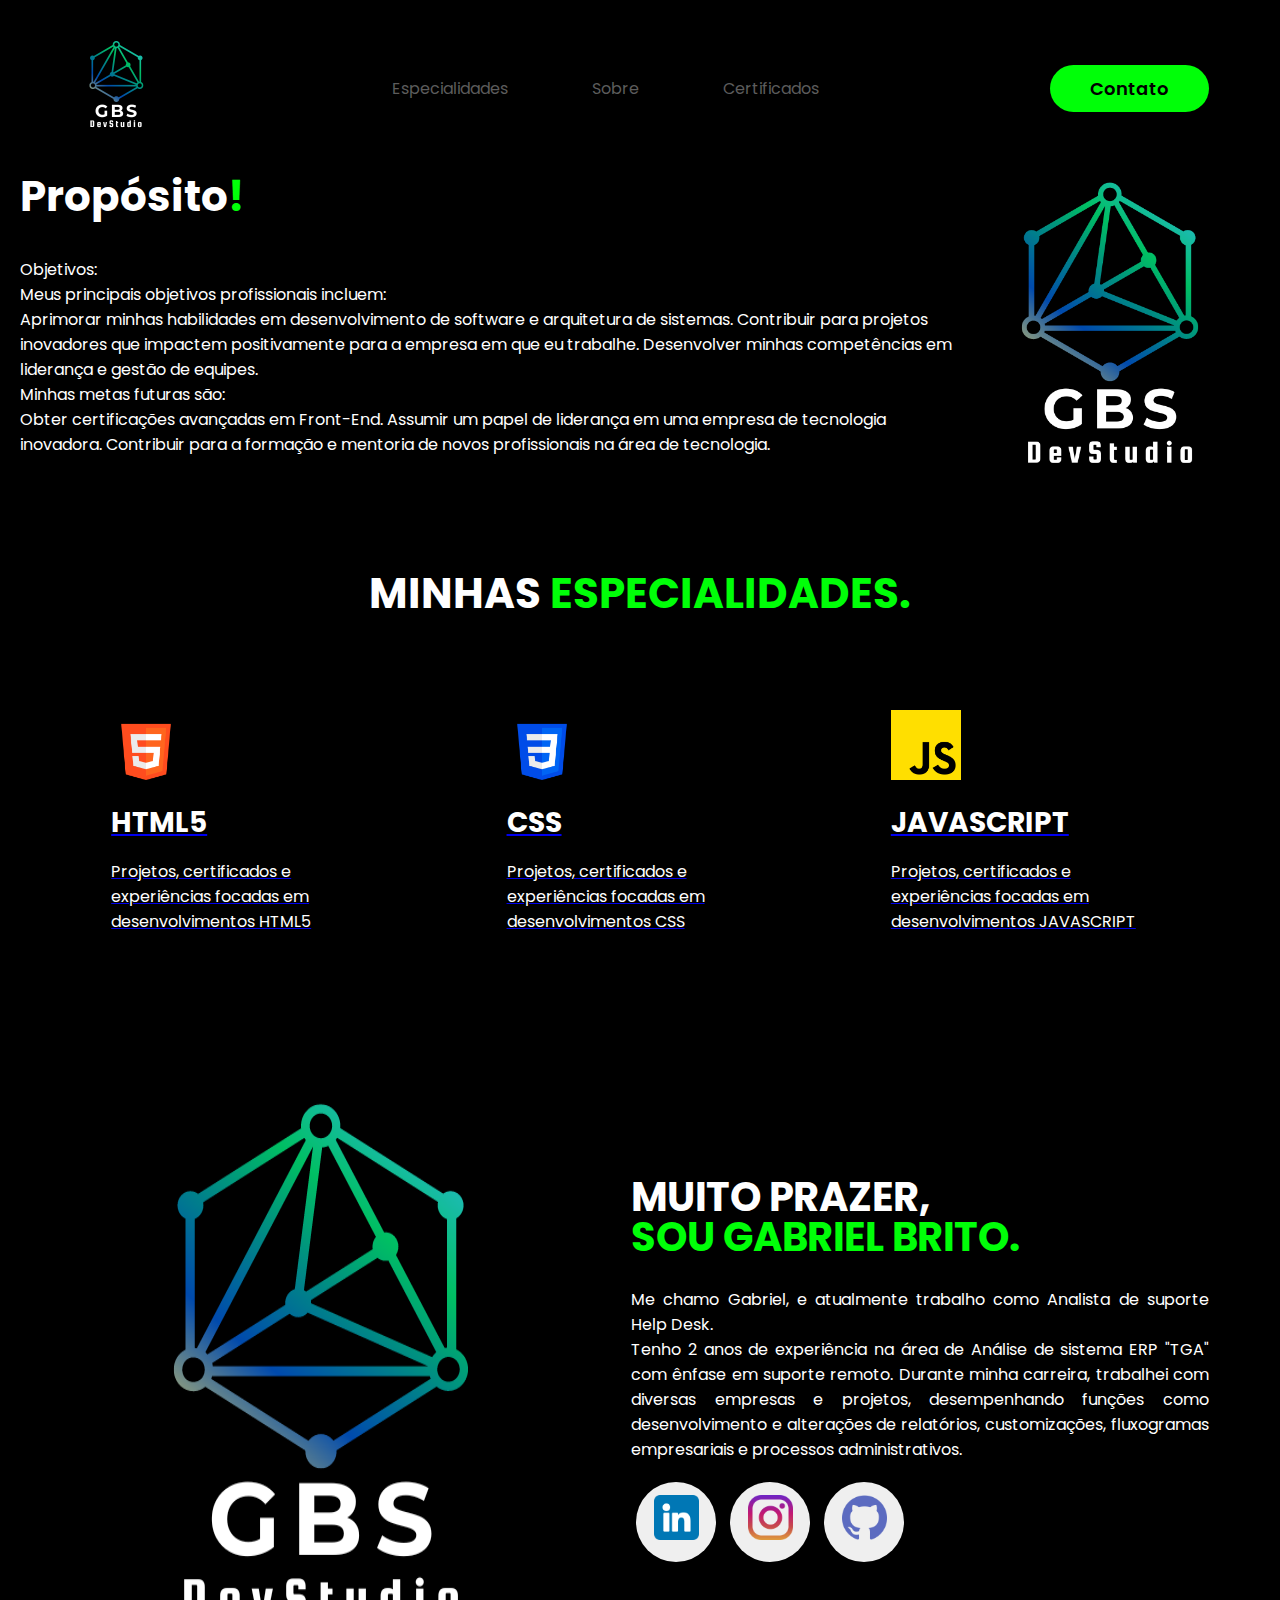
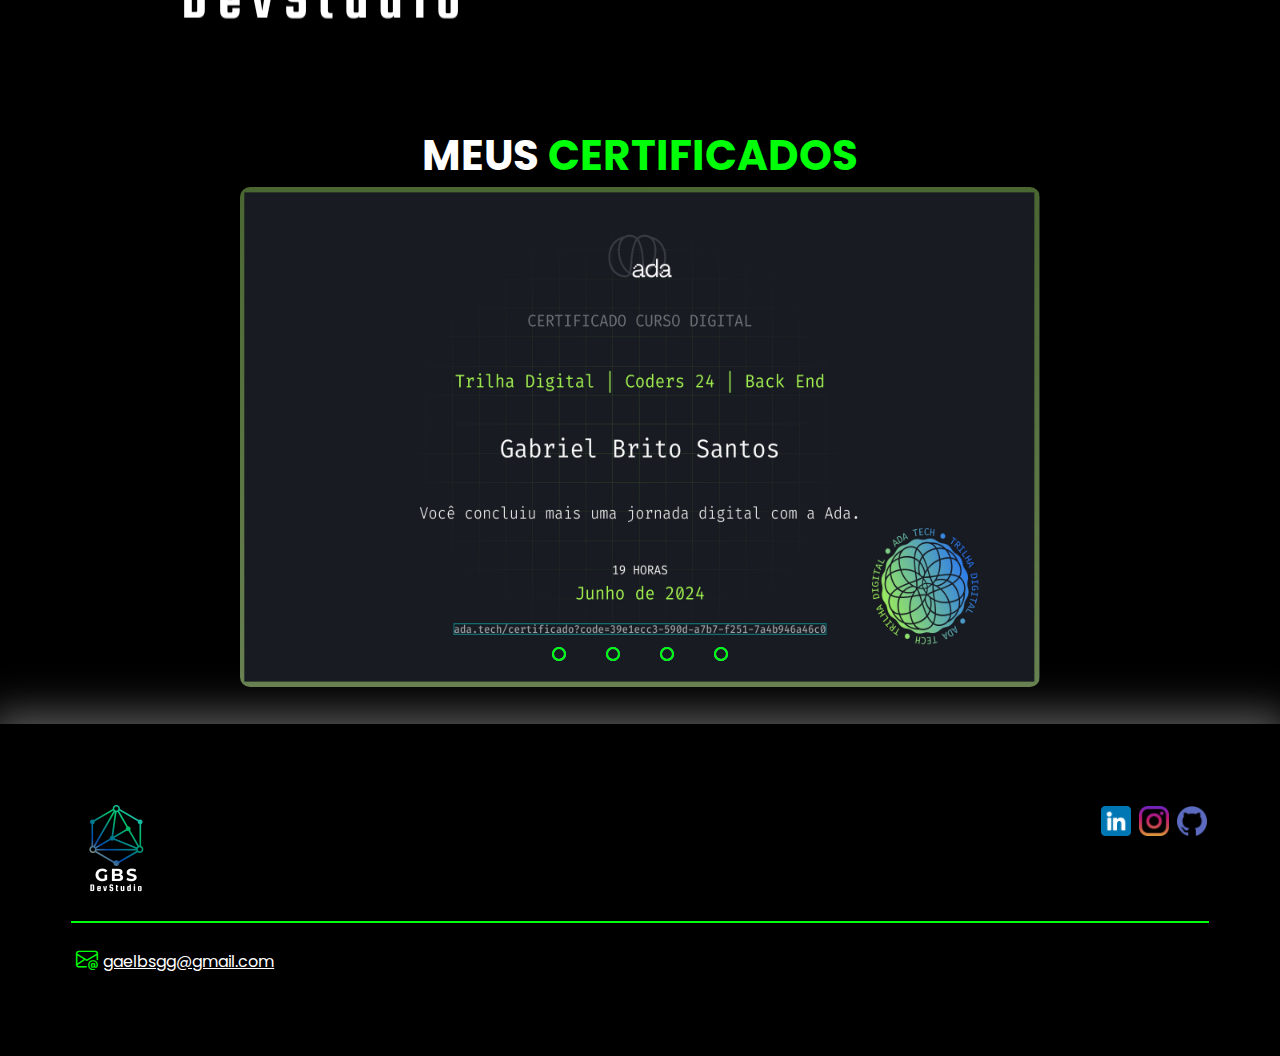
<file: index.html>
<!DOCTYPE html>
<html lang="pt-br">

<head>
    <meta charset="UTF-8">
    <meta name="viewport" content="width=device-width, initial-scale=1.0">
    <!-- GOOGLE FONTS -->
    <link rel="stylesheet" href="https://cdn.jsdelivr.net/npm/bootstrap-icons@1.11.3/font/bootstrap-icons.min.css">
    <link rel="preconnect" href="https://fonts.googleapis.com">
    <link rel="preconnect" href="https://fonts.gstatic.com" crossorigin>
    <link href="https://fonts.googleapis.com/css2?family=Poppins:wght@100;400;700&display=swap" rel="stylesheet">
    <!-- FIM GOOGLE FONTS -->
    <link rel="stylesheet" href="style.css">
    <title>Portfólio Dev</title>
</head>

<body>
    <header>
        <div class="interface">
            <div class="logo">
                <a href="index.html">
                    <img src="img/Logo.png" alt="foto">
                </a>
            </div><!-- logo-->
            <nav class="menu-desktop">
                <ul>
                    <li><a href="#ancora-especialidades">Especialidades</a></li>
                    <li><a href="#ancora-sobre">Sobre</a></li>
                    <li><a href="#ancora-certificados">Certificados</a></li>
                </ul>
            </nav>
            <div class="btn-contato">
                <a href="https://wa.me/5534998647267?text=Olá,%20quero%20fazer%20um%20orçamento!"
                    target="_blank"><button>Contato</button></a>
            </div> <!-- btn-contato -->
        </div><!-- Interface -->
    </header>
    <main>
        <section class="topo-do-site">
            <div class="interface">
                <div class="flex">
                    <div class="txt-topo-site">
                        <h1>Propósito<span>!</span></h1>
                        <p>Objetivos:
                            <br>
                            Meus principais objetivos profissionais incluem:
                            <br>
                            Aprimorar minhas habilidades em desenvolvimento de software e arquitetura de sistemas.
                            Contribuir para projetos inovadores que impactem positivamente para a empresa em que eu
                            trabalhe.
                            Desenvolver minhas competências em liderança e gestão de equipes.
                            <br>
                            Minhas metas futuras são:
                            <br>
                            Obter certificações avançadas em Front-End.
                            Assumir um papel de liderança em uma empresa de tecnologia inovadora.
                            Contribuir para a formação e mentoria de novos profissionais na área de tecnologia.
                        </p><br>
                        <!-- hidden 
                        <div class="btn-contato">
                            <a href="#"><button>Leia mais!</button>
                            </a>
                        </div>
                             hidden -->
                    </div><!-- txt-topo-site -->

                    <div class="img-topo-site">
                        <img src="img/logo3.png" alt="Perfil" height="300px" width="300px">
                    </div><!-- img-topo-site -->
                </div><!-- Flex -->
            </div><!-- Interface -->
        </section><!-- topo-do-site -->
        <section class="especialidades" id="ancora-especialidades">
            <div class="interface">
                <h2 class="titulo">MINHAS <span>ESPECIALIDADES.</span></h2>
                <div class="flex">
                    <a href="projetos.html" target="_blank" class="especialidades-link">
                        <div class="especialidades-box">
                            <img src="img/html5.png" alt="html-5" width="70px" height="70px">
                            <h3>HTML5</h3>
                            <p>Projetos, certificados e experiências focadas em desenvolvimentos HTML5</p>
                        </div>
                    </a><!--especialidades-box-->
                    <a href="projetos.html" target="_blank" class="especialidades-link">
                        <div class="especialidades-box">
                            <img src="img/css3.png" alt="css" width="70px" height="70px">
                            <h3>CSS</h3>
                            <p>Projetos, certificados e experiências focadas em desenvolvimentos CSS</p>
                        </div>
                    </a><!--especialidades-box-->
                    <a href="projetos.html" target="_blank" class="especialidades-link">
                        <div class="especialidades-box">
                            <img src="img/js.png" alt="js" width="70px" height="70px">
                            <h3>JAVASCRIPT</h3>
                            <p>Projetos, certificados e experiências focadas em desenvolvimentos JAVASCRIPT</p>
                        </div>
                    </a><!--especialidades-box-->
                </div><!--flex-->
            </div><!-- interface -->
        </section><!-- Especialidades -->
        <section class="sobre" id="ancora-sobre">
            <div class="interface">
                <div class="flex">
                    <div class="img-sobre">
                        <img src="img/logo3.png" alt="Imagem sobre" class="img-sobre">
                    </div><!-- img-sobre -->
                    <div class="txt-sobre">
                        <h2>MUITO PRAZER, <span>SOU GABRIEL BRITO.</span></h2>
                        <p>Me chamo Gabriel, e atualmente trabalho como Analista de suporte Help Desk.<br>
                            Tenho 2 anos de experiência na área de Análise de sistema ERP "TGA" com ênfase em suporte
                            remoto. Durante minha carreira, trabalhei com diversas empresas e projetos, desempenhando
                            funções como desenvolvimento e alterações de relatórios, customizações, fluxogramas
                            empresariais e processos administrativos.</p>
                        <div class="btn-social">
                            <a href="https://www.linkedin.com/in/gabrielbsdev/" target="_blank"><button><img src="img/linkedin.png"
                                        alt="linkedin"></button></a>
                            <a href="https://www.instagram.com/gael.bsgg/?next=%2F" target="_blank"><button><img src="img/instagram.png"
                                        alt="instagram"></button></a>
                            <a href="https://github.com/Gaelbsgg" target="_blank"><button><img src="img/github.png"
                                        alt="github"></button></a>
                        </div><!-- btn-social -->
                    </div><!-- txt-sobre -->
                </div><!-- Flex -->
            </div><!-- Interface -->
        </section><!-- sobre -->
        <section class="certificados" id="ancora-certificados">
            <h2 class="titulo">MEUS <span>CERTIFICADOS</span></h2>
            <div class="slider">
                <div class="slides">
                    <input type="radio" name="radio-btn" id="radio1">
                    <input type="radio" name="radio-btn" id="radio2">
                    <input type="radio" name="radio-btn" id="radio3">
                    <input type="radio" name="radio-btn" id="radio4">
                    <div class="slide first">
                        <img src="img/coders_24.jpg" alt="Certificado 1">
                    </div>
                    <div class="slide">
                        <img src="img/Certificado - Back-end em Node.js_page-0001.jpg" alt="Back-end">
                    </div>
                    <div class="slide">
                        <img src="img/Certificado - CSS_page-0001.jpg" alt="CSS">
                    </div>
                    <div class="slide">
                        <img src="img/Certificado - HTML_page-0001.jpg" alt="HTML">
                    </div>
                    <div class="slide">
                        <img src="img/Certificado - Trilha Digital _ Coders 24 _ Back End _page-0001.jpg"
                            alt="Coders2024">
                    </div>
                    <div class="navigation-auto">
                        <div class="auto-btn1"></div>
                        <div class="auto-btn2"></div>
                        <div class="auto-btn3"></div>
                        <div class="auto-btn4"></div>
                    </div>
                </div>
                <div class="navigation-manual">
                    <label for="radio1" class="manual-btn"></label>
                    <label for="radio2" class="manual-btn"></label>
                    <label for="radio3" class="manual-btn"></label>
                    <label for="radio4" class="manual-btn"></label>
                </div>
            </div>
            <div class="padding"></div>
        </section><!--Certificados-->
    </main>
    <button id="scrollToTopBtn" onclick="scrollToTop()">Topo</button>
    <script src="script.js"></script>
    <footer>
        <div class="interface">
            <div class="line-footer">
                <div class="flex">
                    <div class="logo-footer">
                        <img src="img/Logo.png" alt="logo footer">
                    </div>
                    <div class="btn-social-footer">
                        <a href="https://www.linkedin.com/in/gabrielbsdev/" target="_blank"><button><img src="img/linkedin.png"
                                    alt="linkedin"></button></a>
                        <a href="https://www.instagram.com/gael.bsgg/?next=%2F" target="_blank"><button><img src="img/instagram.png"
                                    alt="instagram"></button></a>
                        <a href="https://github.com/Gaelbsgg" target="_blank"><button><img src="img/github.png"
                                    alt="github"></button></a>
                    </div><!-- btn-social -->
                </div>
            </div>
            <div class="line-footer borda">
                <p><i class="bi bi-envelope-at"></i><a href="mailto:gaelbsgg@gmail.com">gaelbsgg@gmail.com</a></p>
            </div>
        </div>
    </footer>
</body>

</html>
</file>
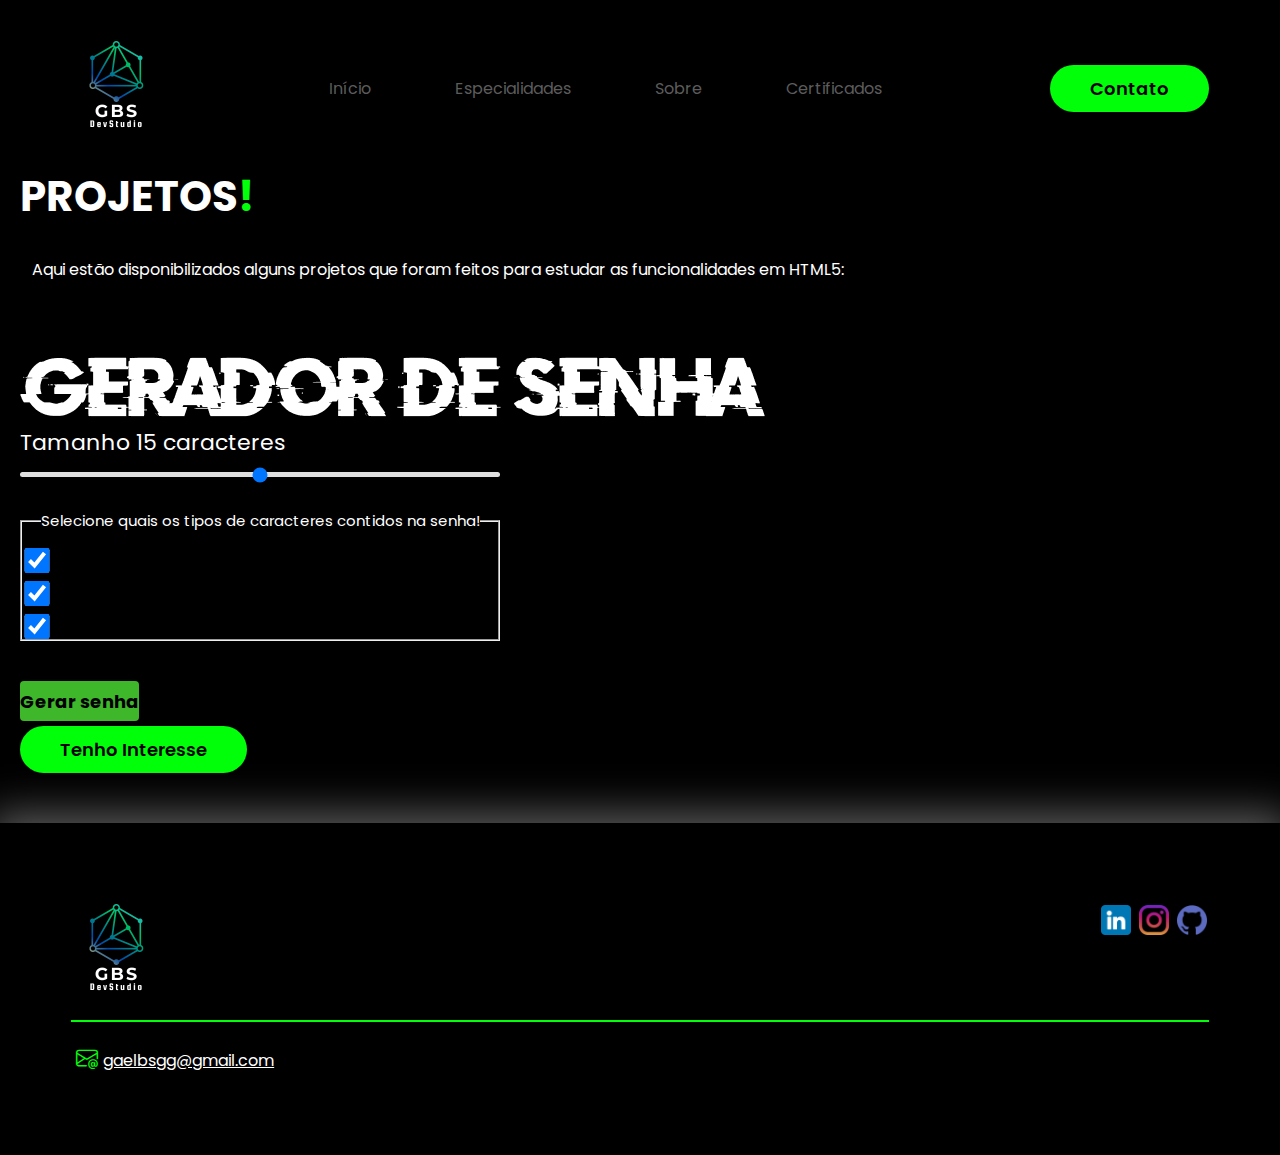
<file: projetos.html>
<!DOCTYPE html>
<html lang="pt-br">

<head>
    <meta charset="UTF-8">
    <meta name="viewport" content="width=device-width, initial-scale=1.0">
    <!-- GOOGLE FONTS -->
    <link rel="stylesheet" href="https://cdn.jsdelivr.net/npm/bootstrap-icons@1.11.3/font/bootstrap-icons.min.css">
    <link rel="preconnect" href="https://fonts.googleapis.com">
    <link rel="preconnect" href="https://fonts.gstatic.com" crossorigin>
    <link href="https://fonts.googleapis.com/css2?family=Poppins:wght@100;400;700&display=swap" rel="stylesheet">
    <!-- FIM GOOGLE FONTS -->
    <link rel="stylesheet" href="projetos.css">
    <title>Portfólio Dev</title>
</head>

<body>
    <header>
        <div class="interface">
            <div class="logo">
                <a href="index.html">
                    <img src="img/Logo.png" alt="foto">
                </a>
            </div><!-- logo-->
            <nav class="menu-desktop">
                <ul>
                    <li><a href="index.html">Início</a></li>
                    <li><a href="#ancora-especialidades">Especialidades</a></li>
                    <li><a href="#ancora-sobre">Sobre</a></li>
                    <li><a href="#ancora-certificados">Certificados</a></li>
                </ul>
            </nav>
            <div class="btn-contato">
                <a href="https://wa.me/5534998647267?text=Olá,%20quero%20fazer%20um%20orçamento!"
                    target="_blank"><button>Contato</button></a>
            </div> <!-- btn-contato -->
        </div><!-- Interface -->
    </header>
    <main>
        <section class="topo-do-site">
            <div class="interface">
                <div class="flex">
                    <div class="txt-topo-site">
                        <h1>PROJETOS<span>!</span></h1>
                        <p>&nbsp&nbsp Aqui estão disponibilizados alguns projetos que foram feitos para estudar
                            as funcionalidades em HTML5:</p>
                        <section class="projeto1">
                            <h2>Keypasswords - Gerador de senhas aleatórias</h2>
                            <div class="projeto1">
                                <img class="logo-proj1" src="assets/logo.png" alt="gerador_de_senhas">
                                <div class="container-input">
                                    <span>Tamanho <span id="valor"></span> caracteres</span>
                                    <input id="slider-projeto1" class="slider-projeto1" type="range" min="5" max="25" value="15"><br><br>
                                    <fieldset>
                                        <legend class="legend">Selecione quais os tipos de caracteres contidos na senha!
                                        </legend>
                                        <div class="check-container">
                                            <input class="check-box" type="checkbox" id="maiusculo" name="maiusculo"
                                                checked />
                                            <label for="maiusculo">Letras maiúsculas</label>
                                        </div>
                                        <div class="check-container">
                                            <input class="check-box" type="checkbox" id="minusculo" name="minusculo"
                                                checked />
                                            <label for="minusculo">Letras minúsculas</label>
                                        </div>
                                        <div class="check-container">
                                            <input class="check-box" type="checkbox" id="numeros" name="numeros"
                                                checked />
                                            <label for="numeros">Números</label>
                                        </div>
                                    </fieldset>
                                    <button id="button" class="button-cta" onclick="generatePassword()">Gerar
                                        senha</button>
                                </div>
                                <div id="container-password" class="container-password hide" onclick="copyPassword()">
                                    <span class="title-projeto1">Sua senha gerada foi:</span>
                                    <span id="password" class="password">12312313213</span>
                                    <span class="tooltip">Clique na senha para copiar.👍</span>
                                </div>
                            </div>
                        </section>
                        <div class="btn-contato">
                            <a href="https://wa.me/5534998647267?text=Olá,%20tenho%20interesse%20em%20fazer%20um%20orçamento%20para%20um%20projeto%20parecido!"
                                target="_blank"><button>Tenho Interesse</button>
                            </a>
                        </div>
                        <div class="padding"></div>
                    </div><!-- txt-topo-site -->
                </div><!-- Flex -->
            </div><!-- Interface -->
        </section><!-- topo-do-site -->
    </main>
    <button id="scrollToTopBtn" onclick="scrollToTop()">Topo</button>
    <script src="projetos.js"></script>
    <footer>
        <div class="interface">
            <div class="line-footer">
                <div class="flex">
                    <div class="logo-footer">
                        <img src="img/Logo.png" alt="logo footer">
                    </div>
                    <div class="btn-social-footer">
                        <a href="https://www.linkedin.com/in/gabrielbsdev/"><button><img src="img/linkedin.png"
                                    alt="linkedin"></button></a>
                        <a href="https://www.instagram.com/gael.bsgg/?next=%2F"><button><img src="img/instagram.png"
                                    alt="instagram"></button></a>
                        <a href="https://github.com/Gaelbsgg"><button><img src="img/github.png"
                                    alt="github"></button></a>
                    </div><!-- btn-social -->
                </div>
            </div>
            <div class="line-footer borda">
                <p><i class="bi bi-envelope-at"></i><a href="mailto:gaelbsgg@gmail.com">gaelbsgg@gmail.com</a></p>
            </div>
        </div>
    </footer>
</body>

</html>
</file>
<file: style.css>
/* Stylo Geral */
* {
    margin: 0;
    padding: 0;
    box-sizing: border-box;
    font-family: "Poppins", sans-serif;
}

body {
    background-color: #000;
    height: 100vh;
}

.flex {
    display: flex;
}

.interface {
    max-width: 1280px;
    margin: 0 auto;
    padding: 0 20px;
}

.btn-contato button {
    padding: 10px 40px;
    font-size: 18px;
    font-weight: 600;
    background-color: #00ff08;
    border: 0;
    border-radius: 30px;
    cursor: pointer;
    transition: .2s;
}

button:hover {
    box-shadow: 0px 0px 8px #00ff08;
    transform: scale(1.05);
}

h2.titulo {
    color: #fff;
    font-size: 42px;
    text-align: center;
}

h2.titulo span {
    color: #00ff08;
}

/* Ancoragem de Links in Page */
    html{
        scroll-behavior: smooth;
    }
    

/* Stylo Cabeçalho */

header {
    padding: 40px 4%;
}

header>.interface {
    display: flex;
    align-items: center;
    justify-content: space-between;
}

header a {
    color: #5c5c5c;
    text-decoration: none;
    display: inline-block;
    transition: .2s;
}

header a:hover {
    color: #fff;
    transform: scale(1.05);
}

header nav ul {
    list-style-type: none;
}

header nav ul li {
    display: inline-block;
    padding: 0 40px;
}

/* Stylo Topo do Site */

section .topo-do-site {
    padding: 40px 4%;
}

section .topo-do-site .flex {
    align-items: center;
    justify-content: center;
    gap: 42px;
}

.topo-do-site h1 {
    color: #fff;
    font-size: 42px;
    line-height: 40px;
}

.topo-do-site .txt-topo-site h1 span {
    color: #00ff08;
}

.topo-do-site .txt-topo-site p {
    color: #fff;
    margin: 40px 0;
}

.topo-do-site .img-topo-site img {
    position: relative;
    animation: flutuar 2s ease-in-out infinite alternate;
}

@keyframes flutuar {
    0% {
        top: 0;
    }

    100% {
        top: 30px;
    }
}

/* Style Especialidades */

section.especialidades {
    padding: 40px 4%;
}

section.especialidades .flex {
    gap: 60px;
}

.especialidades-link {

}

.especialidades .especialidades-box {
    color: #fff;
    padding: 40px;
    margin-top: 45px;
    border-radius: 20px;
    transition: .3s;
}

.especialidades .especialidades-box:hover {
    transform: scale(1.05);
    box-shadow: 0 0 15px #ffffff78;
}

.especialidades .especialidades-box h3 {
    font-size: 28px;
    margin: 15px 0;
}

/* Style Sobre */

section.sobre {
    padding: 80px 4%;
}

section.sobre .flex {
    align-items: center;
    gap: 60px;
}

.sobre .img-sobre {
    width: 500px;
    height: 550px;
    border-radius: 20%;
}

.sobre .txt-sobre {
    color: #fff;
}

.sobre .txt-sobre h2 {
    font-size: 40px;
    line-height: 40px;
    margin-bottom: 30px;
}

.sobre .txt-sobre h2 span {
    color: #00ff08;
    display: block;
}

.sobre .txt-sobre p {
    margin: 20px 0;
    text-align: justify;
}

.sobre .txt-sobre .btn-social button {
    width: 80px;
    height: 80px;
    border-radius: 50%;
    border: none;
    font-size: 22px;
    cursor: pointer;
    margin: 0 5px;
    transition: .2s;
}

.btn-social button:hover {
    transform: scale(1.05);
    box-shadow: 0 0 15px #ffffff78;
}

.sobre .txt-sobre .btn-social button img {
    width: 45px;
    height: 45px;
}

section.certificados {
    display: flex;
    flex-direction: column;
    align-items: center;
    min-height: 600px;
}

/* sliders */

.slider {
    width: 800px;
    height: 500px;
    overflow: hidden;
    border-radius: 10px;
}

.slides {
    width: 500%;
    height: 100%;
    display: flex;
}

.slides input {
    display: none;
}

.slide {
    width: 20%;
    transition: 0.6s;
}

.slide img {
    width: 100%;
    height: 100%;
}

/* navigation */

.navigation-manual {
    position: absolute;
    width: 800px;
    margin-top: -40px;
    display: flex;
    justify-content: center;
}

.manual-btn {
    border: 2px solid #00ff08;
    padding: 5px;
    border-radius: 10px;
    cursor: pointer;
    transition: 1s;
}

.manual-btn:not(:last-child) {
    margin-right: 40px;
}

.manual-btn:hover {
    background: #40d3dc;
}

#radio1:checked~.first {
    margin-left: 0;
}

#radio2:checked~.first {
    margin-left: -20%;
}

#radio3:checked~.first {
    margin-left: -40%;
}

#radio4:checked~.first {
    margin-left: -60%;
}

.navigation-auto {
    position: absolute;
    display: flex;
    width: 800px;
    justify-content: center;
    margin-top: 460px;
}

.navigation-auto div {
    border: 2px solid #40d3dc;
    padding: 5px;
    border-radius: 10px;
    transition: 1s;
}

.navigation-auto div:not(:last-child) {
    margin-right: 40px;
}

/* footer */

footer {
    padding: 60px 4%;
    box-shadow: 0 0 40px 10px #5c5c5c;
}

footer .flex {
    justify-content: space-between;

}

footer .line-footer {
    padding: 20px 0;
}

.borda {
    border-top: 2px solid #00ff08;
}

.line-footer .btn-social-footer button {
    cursor: pointer;
    transition: .2s;
    background: none;
    border: none;
    padding: 2px;
}

.btn-social-footer button:hover {
    transform: scale(1.05);
    box-shadow: 0 0 15px #ffffff78;
}

.line-footer .btn-social-footer button img {
    width: 30px;
    height: 30px;
}

.line-footer p i {
    color: #00ff08;
    font-size: 22px;
    padding: 5px;
}

.line-footer p a {
    color: #fff;
}

/* Responsividade para celular */

@media (max-width: 600px) {
    .flex {
        flex-wrap: wrap;
    }

    header nav ul {
        display: none;
    }

    header .btn-contato {
        margin-top: 20px;
    }

    .topo-do-site h1 {
        font-size: 32px;
    }

    .topo-do-site .txt-topo-site p {
        font-size: 16px;
    }

    .especialidades .especialidades-box h3 {
        font-size: 24px;
    }

    .sobre .txt-sobre h2 {
        font-size: 28px;
    }

    .sobre .txt-sobre p {
        font-size: 14px;
    }

    .slider {
        height: 300px;
    }

    .navigation-auto {
        visibility: hidden;
        display: flex;
        justify-content: center;
    }
}

#scrollToTopBtn {
    display: none; /* Inicialmente oculto */
    position: fixed;
    bottom: 20px;
    right: 20px;
    padding: 10px 15px;
    font-size: 16px;
    background-color: #333;
    color: white;
    border: none;
    border-radius: 5px;
    cursor: pointer;
    z-index: 1000;
}

#scrollToTopBtn:hover {
    background-color: #555;
}
</file>
<file: projetos.css>
/* Stylo Geral */
* {
    margin: 0;
    padding: 0;
    box-sizing: border-box;
    font-family: "Poppins", sans-serif;
}

body {
    background-color: #000;
    height: 100vh;
}

.flex {
    display: flex;
}

.interface {
    max-width: 1280px;
    margin: 0 auto;
    padding: 0 20px;
}

.btn-contato button {
    padding: 10px 40px;
    font-size: 18px;
    font-weight: 600;
    background-color: #00ff08;
    border: 0;
    border-radius: 30px;
    cursor: pointer;
    transition: .2s;
}


button:hover {
    box-shadow: 0px 0px 8px #00ff08;
    transform: scale(1.05);
}

h2.titulo {
    color: #fff;
    font-size: 42px;
    text-align: center;
}

h2.titulo span {
    color: #00ff08;
}

.padding {
    padding: 25px;
}

/* Ancoragem de Links in Page */
    html{
        scroll-behavior: smooth;
    }
    

/* Stylo Cabeçalho */

header {
    padding: 40px 4%;
}

header>.interface {
    display: flex;
    align-items: center;
    justify-content: space-between;
}

header a {
    color: #5c5c5c;
    text-decoration: none;
    display: inline-block;
    transition: .2s;
}

header a:hover {
    color: #fff;
    transform: scale(1.05);
}

header nav ul {
    list-style-type: none;
}

header nav ul li {
    display: inline-block;
    padding: 0 40px;
}

/* Stylo Topo do Site */

section .topo-do-site {
    padding: 40px 4%;
}

section .topo-do-site .flex {
    align-items: center;
    justify-content: center;
    gap: 42px;
}

.topo-do-site h1 {
    color: #fff;
    font-size: 42px;
    line-height: 40px;
}

.topo-do-site .txt-topo-site h1 span {
    color: #00ff08;
}

.topo-do-site .txt-topo-site p {
    color: #fff;
    margin: 40px 0;
}

.topo-do-site .img-topo-site img {
    position: relative;
    animation: flutuar 2s ease-in-out infinite alternate;
}

@keyframes flutuar {
    0% {
        top: 0;
    }

    100% {
        top: 30px;
    }
}

/* Style Especialidades */

section.especialidades {
    padding: 40px 4%;
}

section.especialidades .flex {
    gap: 60px;
}

.especialidades .especialidades-box {
    color: #fff;
    padding: 40px;
    margin-top: 45px;
    border-radius: 20px;
    transition: .3s;
}

.especialidades .especialidades-box:hover {
    transform: scale(1.05);
    box-shadow: 0 0 15px #ffffff78;
}

.especialidades .especialidades-box h3 {
    font-size: 28px;
    margin: 15px 0;
}

/* Style Sobre */

section.sobre {
    padding: 80px 4%;
}

section.sobre .flex {
    align-items: center;
    gap: 60px;
}

.sobre .img-sobre {
    width: 500px;
    height: 550px;
    border-radius: 20%;
}

.sobre .txt-sobre {
    color: #fff;
}

.sobre .txt-sobre h2 {
    font-size: 40px;
    line-height: 40px;
    margin-bottom: 30px;
}

.sobre .txt-sobre h2 span {
    color: #00ff08;
    display: block;
}

.sobre .txt-sobre p {
    margin: 20px 0;
    text-align: justify;
}

.sobre .txt-sobre .btn-social button {
    width: 80px;
    height: 80px;
    border-radius: 50%;
    border: none;
    font-size: 22px;
    cursor: pointer;
    margin: 0 5px;
    transition: .2s;
}

.btn-social button:hover {
    transform: scale(1.05);
    box-shadow: 0 0 15px #ffffff78;
}

.sobre .txt-sobre .btn-social button img {
    width: 45px;
    height: 45px;
}

section.certificados {
    display: flex;
    flex-direction: column;
    align-items: center;
    min-height: 600px;
}

/* sliders */

.slider {
    width: 800px;
    height: 500px;
    overflow: hidden;
    border-radius: 10px;
}

.slides {
    width: 500%;
    height: 100%;
    display: flex;
}

.slides input {
    display: none;
}

.slide {
    width: 20%;
    transition: 0.6s;
}

.slide img {
    width: 100%;
    height: 100%;
}

/* navigation */

.navigation-manual {
    position: absolute;
    width: 800px;
    margin-top: -40px;
    display: flex;
    justify-content: center;
}

.manual-btn {
    border: 2px solid #00ff08;
    padding: 5px;
    border-radius: 10px;
    cursor: pointer;
    transition: 1s;
}

.manual-btn:not(:last-child) {
    margin-right: 40px;
}

.manual-btn:hover {
    background: #40d3dc;
}

#radio1:checked~.first {
    margin-left: 0;
}

#radio2:checked~.first {
    margin-left: -20%;
}

#radio3:checked~.first {
    margin-left: -40%;
}

#radio4:checked~.first {
    margin-left: -60%;
}

.navigation-auto {
    position: absolute;
    display: flex;
    width: 800px;
    justify-content: center;
    margin-top: 460px;
}

.navigation-auto div {
    border: 2px solid #40d3dc;
    padding: 5px;
    border-radius: 10px;
    transition: 1s;
}

.navigation-auto div:not(:last-child) {
    margin-right: 40px;
}

/* footer */

footer {
    padding: 60px 4%;
    box-shadow: 0 0 40px 10px #5c5c5c;
}

footer .flex {
    justify-content: space-between;

}

footer .line-footer {
    padding: 20px 0;
}

.borda {
    border-top: 2px solid #00ff08;
}

.line-footer .btn-social-footer button {
    cursor: pointer;
    transition: .2s;
    background: none;
    border: none;
    padding: 2px;
}

.btn-social-footer button:hover {
    transform: scale(1.05);
    box-shadow: 0 0 15px #ffffff78;
}

.line-footer .btn-social-footer button img {
    width: 30px;
    height: 30px;
}

.line-footer p i {
    color: #00ff08;
    font-size: 22px;
    padding: 5px;
}

.line-footer p a {
    color: #fff;
}

/* Responsividade para celular */

@media (max-width: 600px) {
    .flex {
        flex-wrap: wrap;
    }

    header nav ul {
        display: none;
    }

    header .btn-contato {
        margin-top: 20px;
    }

    .topo-do-site h1 {
        font-size: 32px;
    }

    .topo-do-site .txt-topo-site p {
        font-size: 16px;
    }

    .especialidades .especialidades-box h3 {
        font-size: 24px;
    }

    .sobre .txt-sobre h2 {
        font-size: 28px;
    }

    .sobre .txt-sobre p {
        font-size: 14px;
    }

    .slider {
        height: 300px;
    }

    .navigation-auto {
        visibility: hidden;
        display: flex;
        justify-content: center;
    }
}

#scrollToTopBtn {
    display: none; /* Inicialmente oculto */
    position: fixed;
    bottom: 20px;
    right: 20px;
    padding: 10px 15px;
    font-size: 16px;
    background-color: #333;
    color: white;
    border: none;
    border-radius: 5px;
    cursor: pointer;
    z-index: 1000;
}

#scrollToTopBtn:hover {
    background-color: #555;
}

/* projetos */

/* projeto1 */

.projeto1 {
    font-family: sans-serif;
    width: 100%;
    margin: 0 auto;
    box-sizing: border-box;
}

.logo-projeto1 {
    width: 10x;
    margin-bottom: 24px;
}

.container-input {
    max-width: 480px;
    margin: 5px 0;
}

.container-input span {
    color: #FFF;
    font-size: 22px;
}

.slider-projeto1 {
    appearance: none;
    width: 100%;
    border-radius: 5px;
    background: #dfdfdf;
    height: 5px;
    outline: none;
    margin-top: 5px;
}

.button-cta {
    height: 40px;
    background-color: #3eb72b;
    border: 0;
    border-radius: 4px;
    cursor: pointer;
    margin-top: 40px;
    font-weight: bold;
    font-size: 18px;
}

.container-password {
    max-width: 480px;
    margin: 14px 0;
    display: flex;
    align-items: center;
    flex-direction: column;
    cursor: pointer;
}

.title-projeto1 {
    text-align: center;
    color: #FFF;
    font-size: 28px;
    margin-top: 24px;
    margin-bottom: 8px;
}

.password {
    height: 60px;
    background-color: rgba(0, 0, 0, 0.40);
    border-radius: 4px;
    display: flex;
    justify-content: center;
    align-items: center;
    color: #FFF;
    border: 1px solid #313131;
    transition: transform 0.5s;
}

.password:hover {
    transform: scale(1.05);
}

.tooltip {
    color: #FFF;
    position: relative;
    top: 20px;
    padding: 6px 8px;
    background: rgba(15, 15, 15);
    text-align: center;
    font-size: 16px;
    border-radius: 16px;
    visibility: hidden;
    opacity: 0;
    transition: all 0.5s ease-in-out;
}

.hide {
    display: none;
}

.container-password:hover .tooltip {
    visibility: visible;
    bottom: 50px;
    opacity: 1;
}
fieldset {
    
}
.legend {
    text-align: center;
    color: #FFF;
    font-size: 15px;
    margin-top: 24px;
    margin-bottom: 8px;
}

.check-container {
    display: flex;
    padding-top: 8px;

}

.check-box {
    cursor: pointer;
    width: 30px;
    padding-left: 5px;
}
</file>
